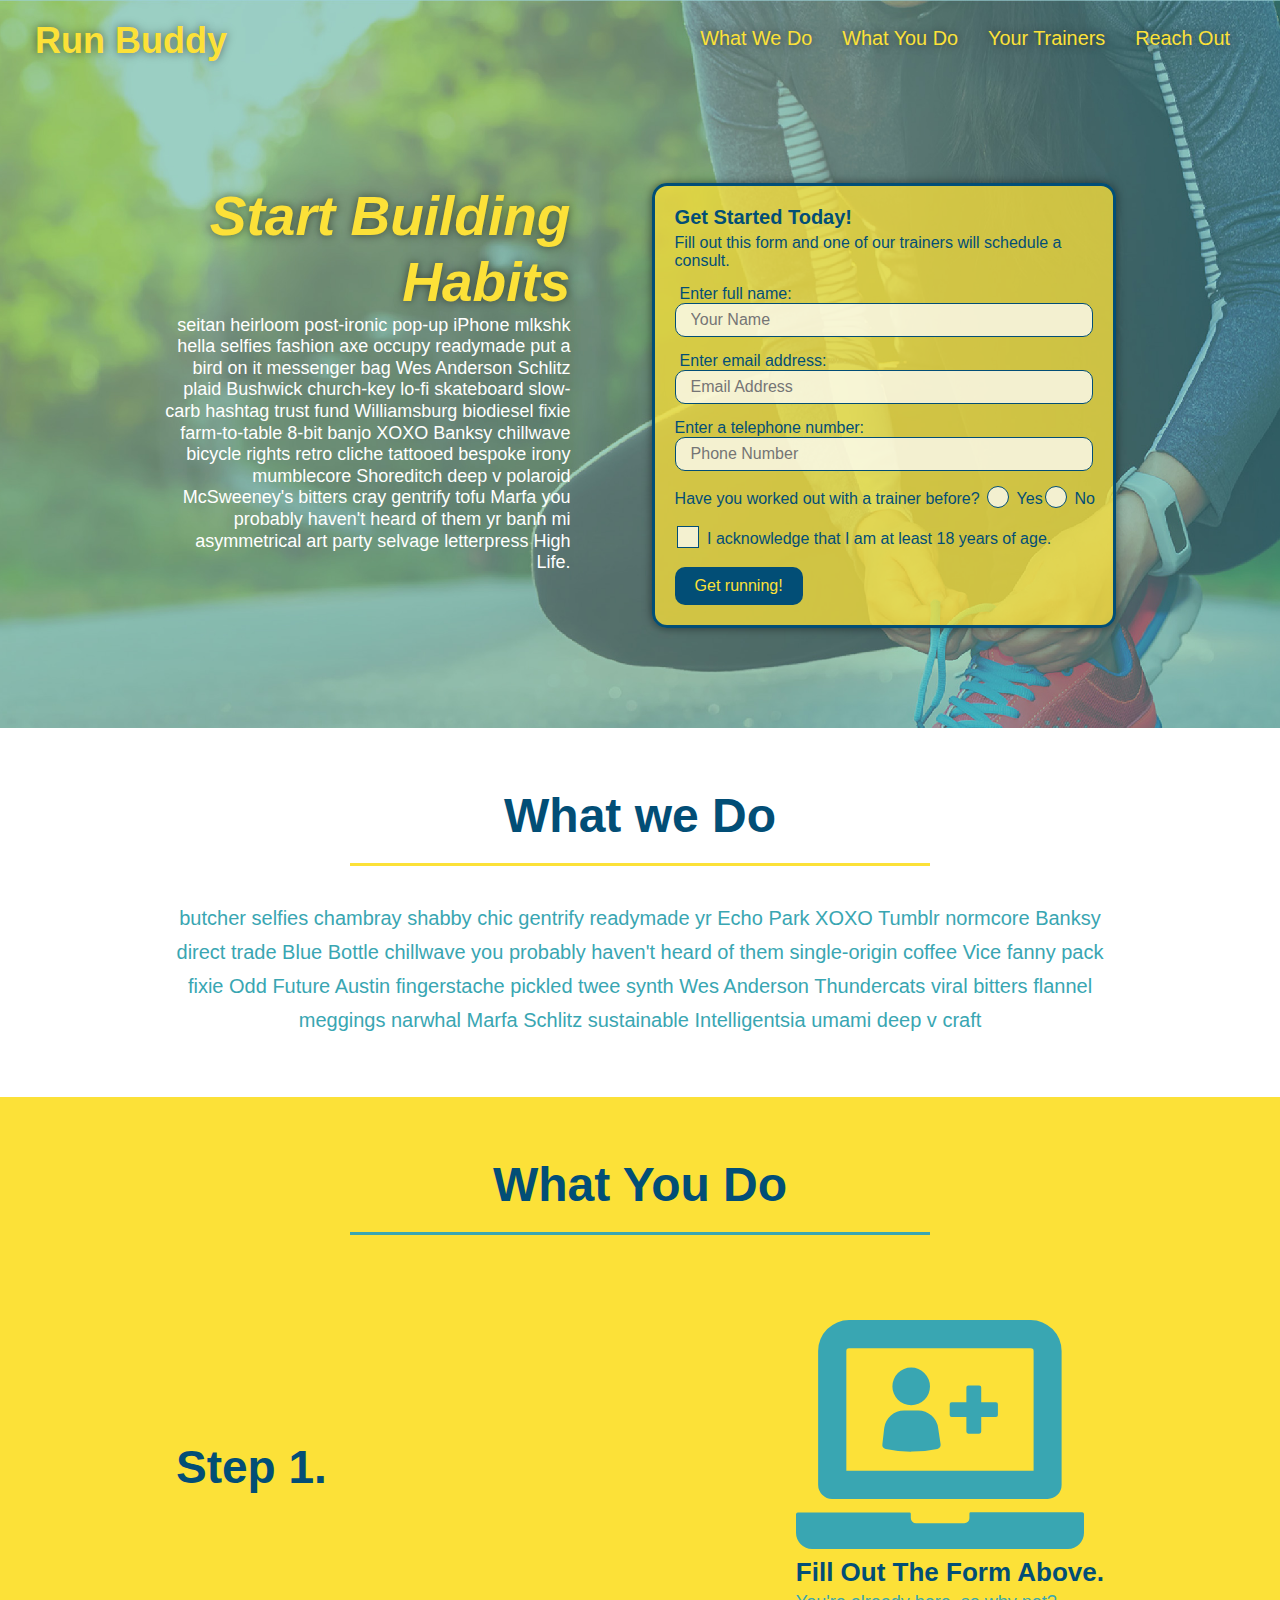
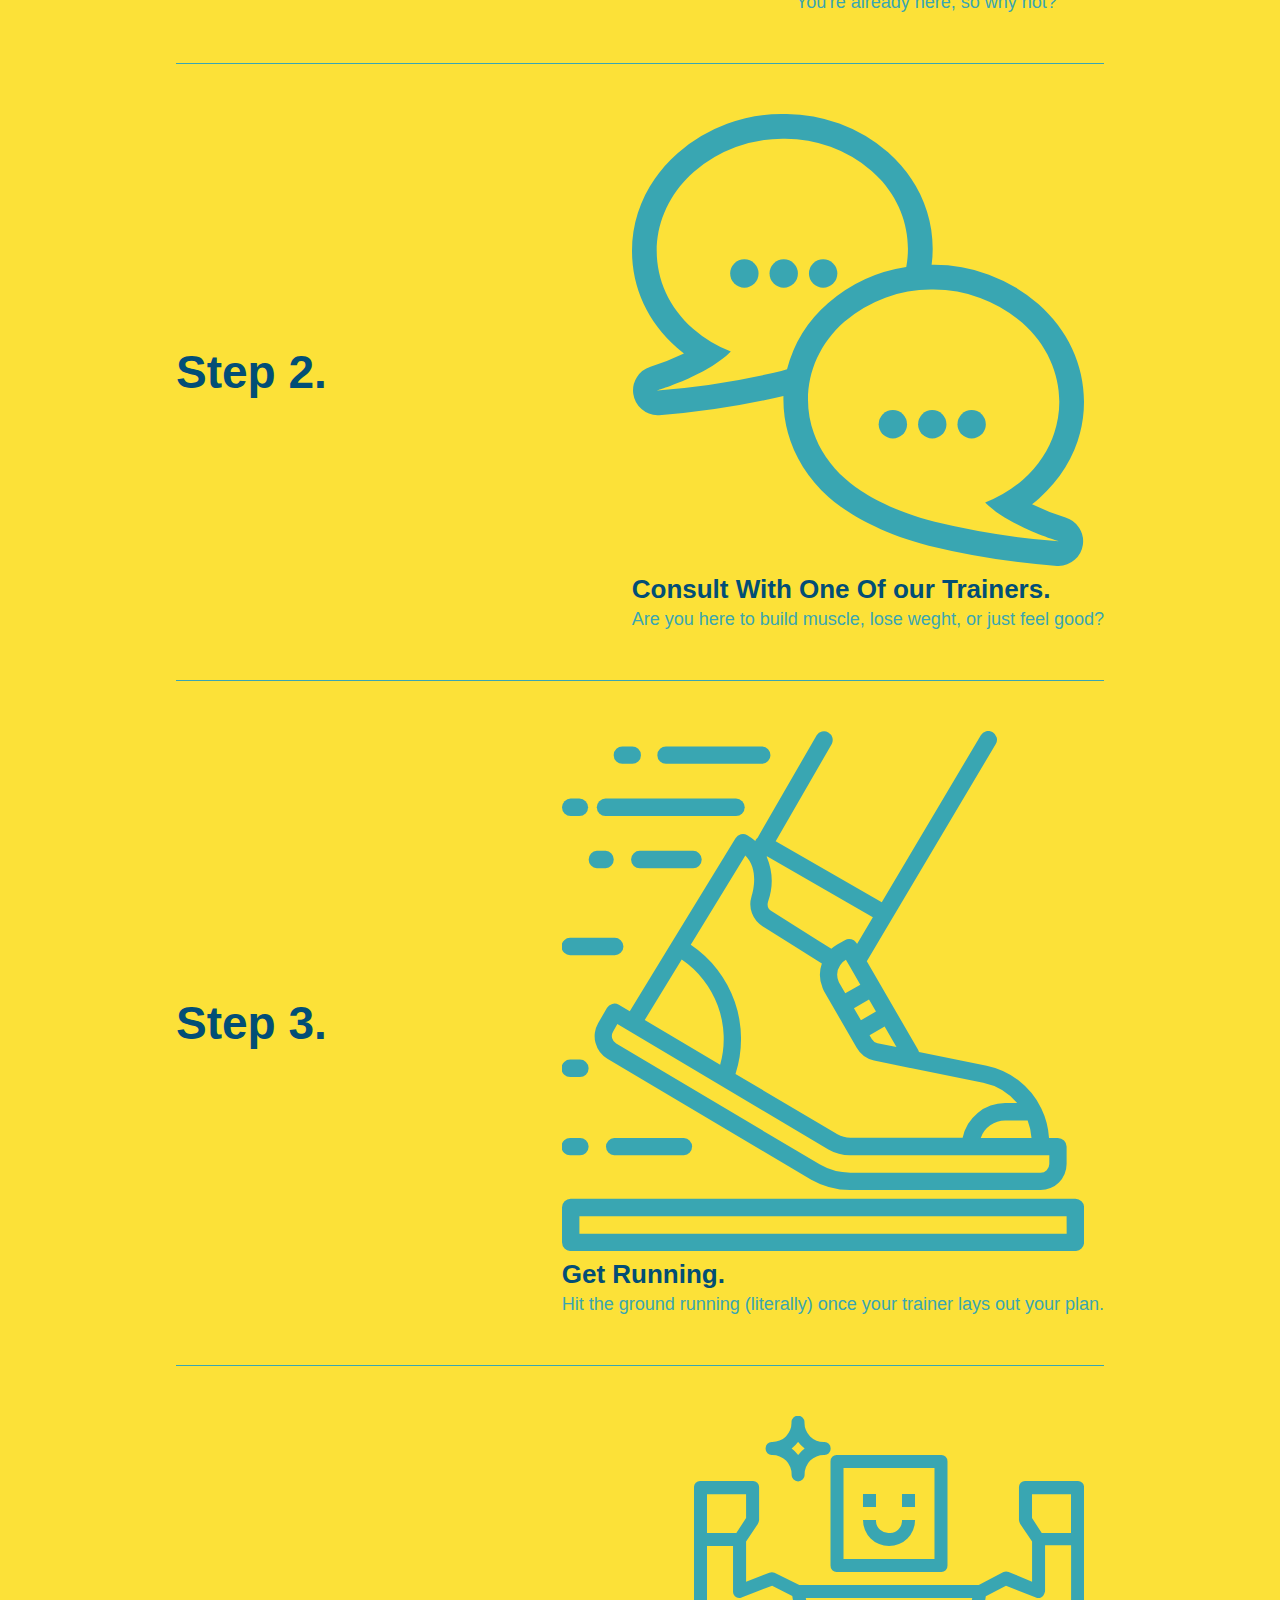
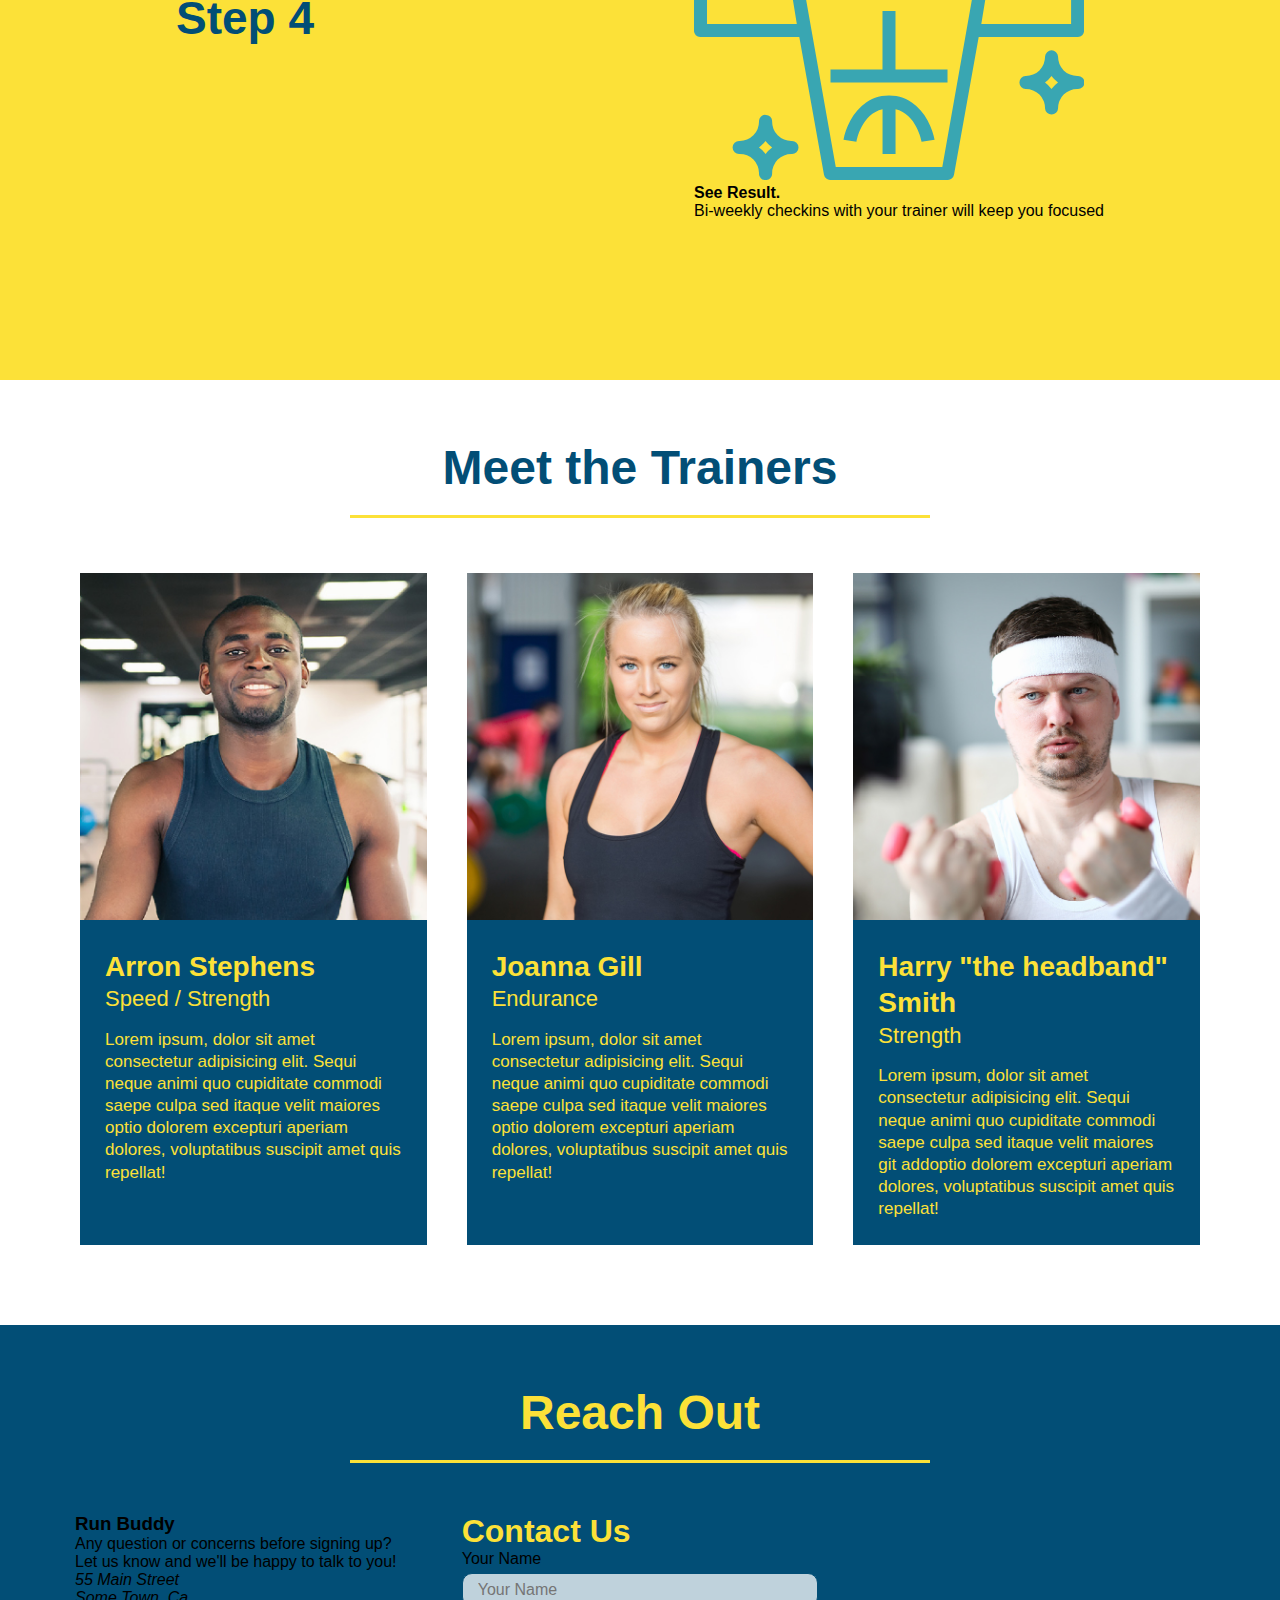
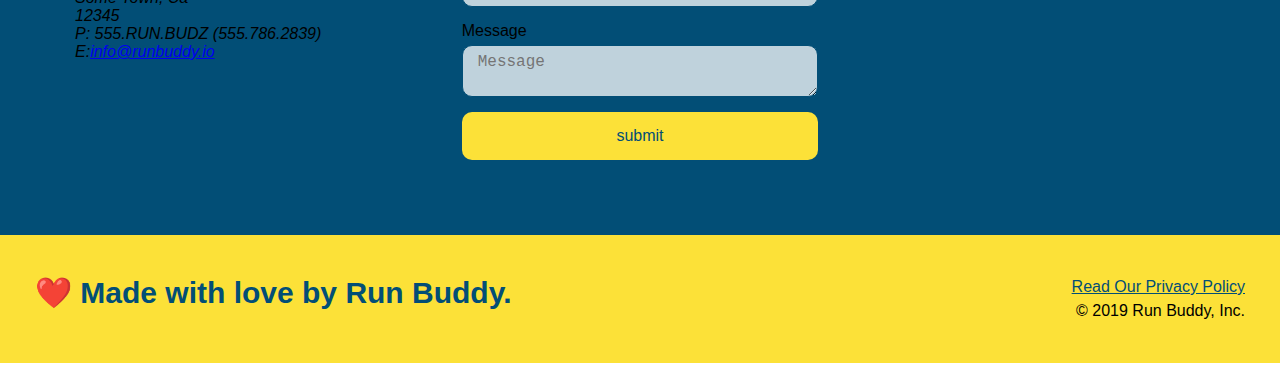
<file: index.html>
<!DOCTYPE HTML>
<html lang="en">
    <head>
        <meta charset="utf-8" />
        <link rel="stylesheet" href="./assets/css/style.css" />
        <meta name="viewport" content="width=device-width, initial-scale-1.0"/>
        <title>Run Buddy</title>
    </head>
<body>
  <!-- navigation-->
  <header>
 <h1>
<a herf='/'>Run Buddy</a>
 </h1>
<nav>
    <!--Unordered List Element-->
    <ul>
        <!-- List Item Element-->
        <li>
            <!--Anchor Element-->
            <a href="#what-we-do">What We Do</a>
        </li>
        <li>
            <a href="#what-you-do">What You Do</a>
        </li>
        <li>
            <a href="#your-trainer">Your Trainers</a>
        </li>
        <li>
            <a href="#reach-out">Reach Out</a>
        </li>
    </ul>
</nav>
</header>
<!--hero section-->
<section class="hero">
    <div class="hero-cta">
    <h2> Start Building Habits</h2>
    <p>
        seitan heirloom post-ironic pop-up iPhone mlkshk hella selfies fashion axe occupy readymade put a bird on it messenger bag Wes Anderson Schlitz plaid Bushwick church-key lo-fi skateboard slow-carb hashtag trust fund Williamsburg biodiesel fixie farm-to-table 8-bit banjo XOXO Banksy chillwave bicycle rights retro cliche tattooed bespoke irony mumblecore Shoreditch deep v polaroid McSweeney's bitters cray gentrify tofu Marfa you probably haven't heard of them yr banh mi asymmetrical art party selvage letterpress High Life.
    </p>
    </div>

    <div class="hero-form">
        <h3>Get Started Today!</h3>
        <p>Fill out this form and one of our trainers will schedule a consult.</p>
        <!--Add form element-->
        <form>
            <!--Add name fields-->
            <label for="name">Enter full name:</label>
            <input type="text" placeholder="Your Name" name="name" id="name" class="form-input"/>
            <!--Add email fields-->
            <label for="email">Enter email address:</label>
            <input type="email" placeholder="Email Address" name="email" id="email" class="form-input"/>
            <!--Add phone Fields-->
            <lable for="phone">Enter a telephone number:</lable>
            <input type="tel" placeholder= "Phone Number" name="phone" id="phone" class="form-input"/>
            <!--Radio button section-->
            <p>
                Have you worked out with a trainer before?
                <span class="radio-wrapper">
                   <input type="radio" name="trainer-confirm" id="trainer-yes" />
                   <label for="trainer-yes">Yes</label>
                </span>
                <span class="radio-wrapper">
                   <input type="radio" name="trainer-confirm" id="trainer-no"/>
                   <label for="trainer-no">No</label> 
                </span>
            </p>
            <!--acknowledge form-->
            <p>
                <span class="checkbox-wrapper">
                  <input type="checkbox" name="age-confirm" id="checkbox">
                  <label for="checkbox"> I acknowledge that I am at least 18 years of age.</label>
                </span>
            </p>
            <!--submit button-->
            <button type="submit">
                Get running!
            </button>
        </form>
    </div>
</section>

<!--"What We Do" section-->
<section id="what-we-do"Class="intro">
    <div class="flex-row">
 <h2 class="section-title primary-border">
     What we Do
    </h2>
    </div>
    <div class="flex-row">
 <p>
    butcher selfies chambray shabby chic gentrify readymade yr Echo Park XOXO Tumblr normcore Banksy direct trade Blue Bottle chillwave you probably haven't heard of them single-origin coffee Vice fanny pack fixie Odd Future Austin fingerstache pickled twee synth Wes Anderson Thundercats viral bitters flannel meggings narwhal Marfa Schlitz sustainable Intelligentsia umami deep v craft
 </p>
 </div>
 </section>

  <!--"What You Do" section-->
  <section id="what-you-do" class="steps">  
    <div class="flex-row">
   <h2 class="section-title secondary-border">
       What You Do
   </h2>
   </div>
    <!--insert this img element-->
    <div class="step">
 <h3>Step 1.</h3>
 <div class="step-info">
     <div class="step-img">
        <img src="./assets/images/step-1.svg" alt=""/>
        </div>
        <div class="step-text">
      <h4>Fill Out The Form Above.</h4>
       <p>You're already here, so why not?</p>
         </div>
       </div>
     </div> 
     <div class="step">
      <h3>Step 2.</h3>
      <div class="step-info">
          <div class="step-img">
            <img src="./assets/images/step-2.svg" alt=""/>
            </div>
            <div class="step-text">
      <h4>Consult With One Of our Trainers.</h4>
      <p>Are you here to build muscle, lose weght, or just feel good?</p>
    </div>
</div>
</div>
<div class="step">
<h3>Step 3.</h3>
<div class="step-info">
    <div class="step-img">
        <img src="./assets/images/step-3.svg" alt=""/>
        </div>
        <div class="step-text">
 <h4>Get Running.</h4>
<p>Hit the ground running (literally) once your trainer lays out your plan.</p>
</div>
</div>
</div>
<div class="step">
<h3>Step 4</h3>
<div class="step-info">
    <div class="step-img">
        <img src="./assets/images/step-4.svg" alt=""/>
        </div>
 <h4>See Result.</h4>
<p>Bi-weekly checkins with your trainer will keep you focused</p>
</div>
</div>
</div>
</section>
<!--"Your Trainers" section-->
<section id="your-trainer" >
    <div class="flex-row">
<h2 class="section-title primary-border">
    Meet the Trainers
</h2>
</div>
<!--Arron Stephens-->
<div class="trainers">
<article class="trainer">
    <img src="./assets/images/trainer-1.jpg" alt="Arron Stephens in this workout clothes, ready to pump iron"/>
    <div class="trainer-bio">
        <h3 class="trainer-name">Arron Stephens</h3>
        <h4 class="trainer-role">Speed / Strength</h4>
        <p>
            Lorem ipsum, dolor sit amet consectetur adipisicing elit. Sequi neque animi quo cupiditate commodi saepe culpa sed
      itaque velit maiores optio dolorem excepturi aperiam dolores, voluptatibus suscipit amet quis repellat!
    </p>
    </div>
</article>
  <!--Joanna Gill-->
<article class="trainer">
<img src="assets/images/trainer-2.jpg" alt="Joanna Gill cooling off after a workout">
 <div class="trainer-bio">
<h3 class="trainer-name">Joanna Gill</h3>
<h4 class="trainer-role">Endurance</h4>
<p>Lorem ipsum, dolor sit amet consectetur adipisicing elit. Sequi neque animi quo cupiditate commodi saepe culpa sed
    itaque velit maiores optio dolorem excepturi aperiam dolores, voluptatibus suscipit amet quis repellat!
</p>
</div>
</article>
<!--Harry Smith-->
<article class="trainer">
    <img src="assets/images/trainer-3.jpg" alt="Harry Smith wearing a headband and lifting comically small pink weights">
    <div class="trainer-bio">
        <h3 class="traniner-name"> Harry "the headband" Smith</h3>
        <h4 class="triner-role">Strength</h4>
        <p>
            Lorem ipsum, dolor sit amet consectetur adipisicing elit. Sequi neque animi quo cupiditate commodi saepe culpa sed
            itaque velit maiores git addoptio dolorem excepturi aperiam dolores, voluptatibus suscipit amet quis repellat!
        </p>
    </div>
</artical>
</div>
</section>
<!--"Reach out"section-->
<section id="reach-out" class="contact" >
    <div class="flex-row">
<h2 class="section-title2 primary-border">
    Reach Out
</h2>
</div>
    <div class="info">
        <div>
    <h3>Run Buddy</h3>
    <p>
        Any question or concerns before signing up?
        <br/>
        Let us know and we'll be happy to talk to you!
    </p>

    <address>
        55 Main Street <br/>
        Some Town, Ca <br/>
        12345<br/>
        P: 555.RUN.BUDZ (555.786.2839)<br/>
        E:<a href="mailto:info@runbuddy.IO">info@runbuddy.io</a>
    </address>

</div>

    <div class="contact-info">
    <h3>Contact Us</h3>
        <from>
            <lable for="contact-name">Your Name</lable>
            <input type="text" id="contact-name" placeholder="Your Name"/>

            <lable for="contact-maessage">Message</lable>
            <textarea id="contact-message" placeholder="Message"></textarea>

            <button type="submit">submit</button>
        </from>
</div>
<iframe src="https://www.google.com/maps/embed?pb=!1m18!1m12!1m3!1d3457.8823919311667!2d-95.68116328458946!3d29.925287831146175!2m3!1f0!2f0!3f0!3m2!1i1024!2i768!4f13.1!3m3!1m2!1s0x8640d68dbc08d6bb%3A0x7c020efbec78dbb2!2s17307%20Stone%20Peaks%20Dr%2C%20Houston%2C%20TX%2077095!5e0!3m2!1sen!2sus!4v1635936358292!5m2!1sen!2sus"
 style="border:0;" allowfullscreen="" loading="lazy">
</iframe>
</div>
</section>
<!--footer-->
<footer>
    <h2>❤️ Made with love by Run Buddy.</h2>
    <div>
        <a href="./privacy-policy.html">Read Our Privacy Policy</a><br />
        &copy; 2019 Run Buddy, Inc.
    </div>
</footer> 
</body>
</html>
</file>
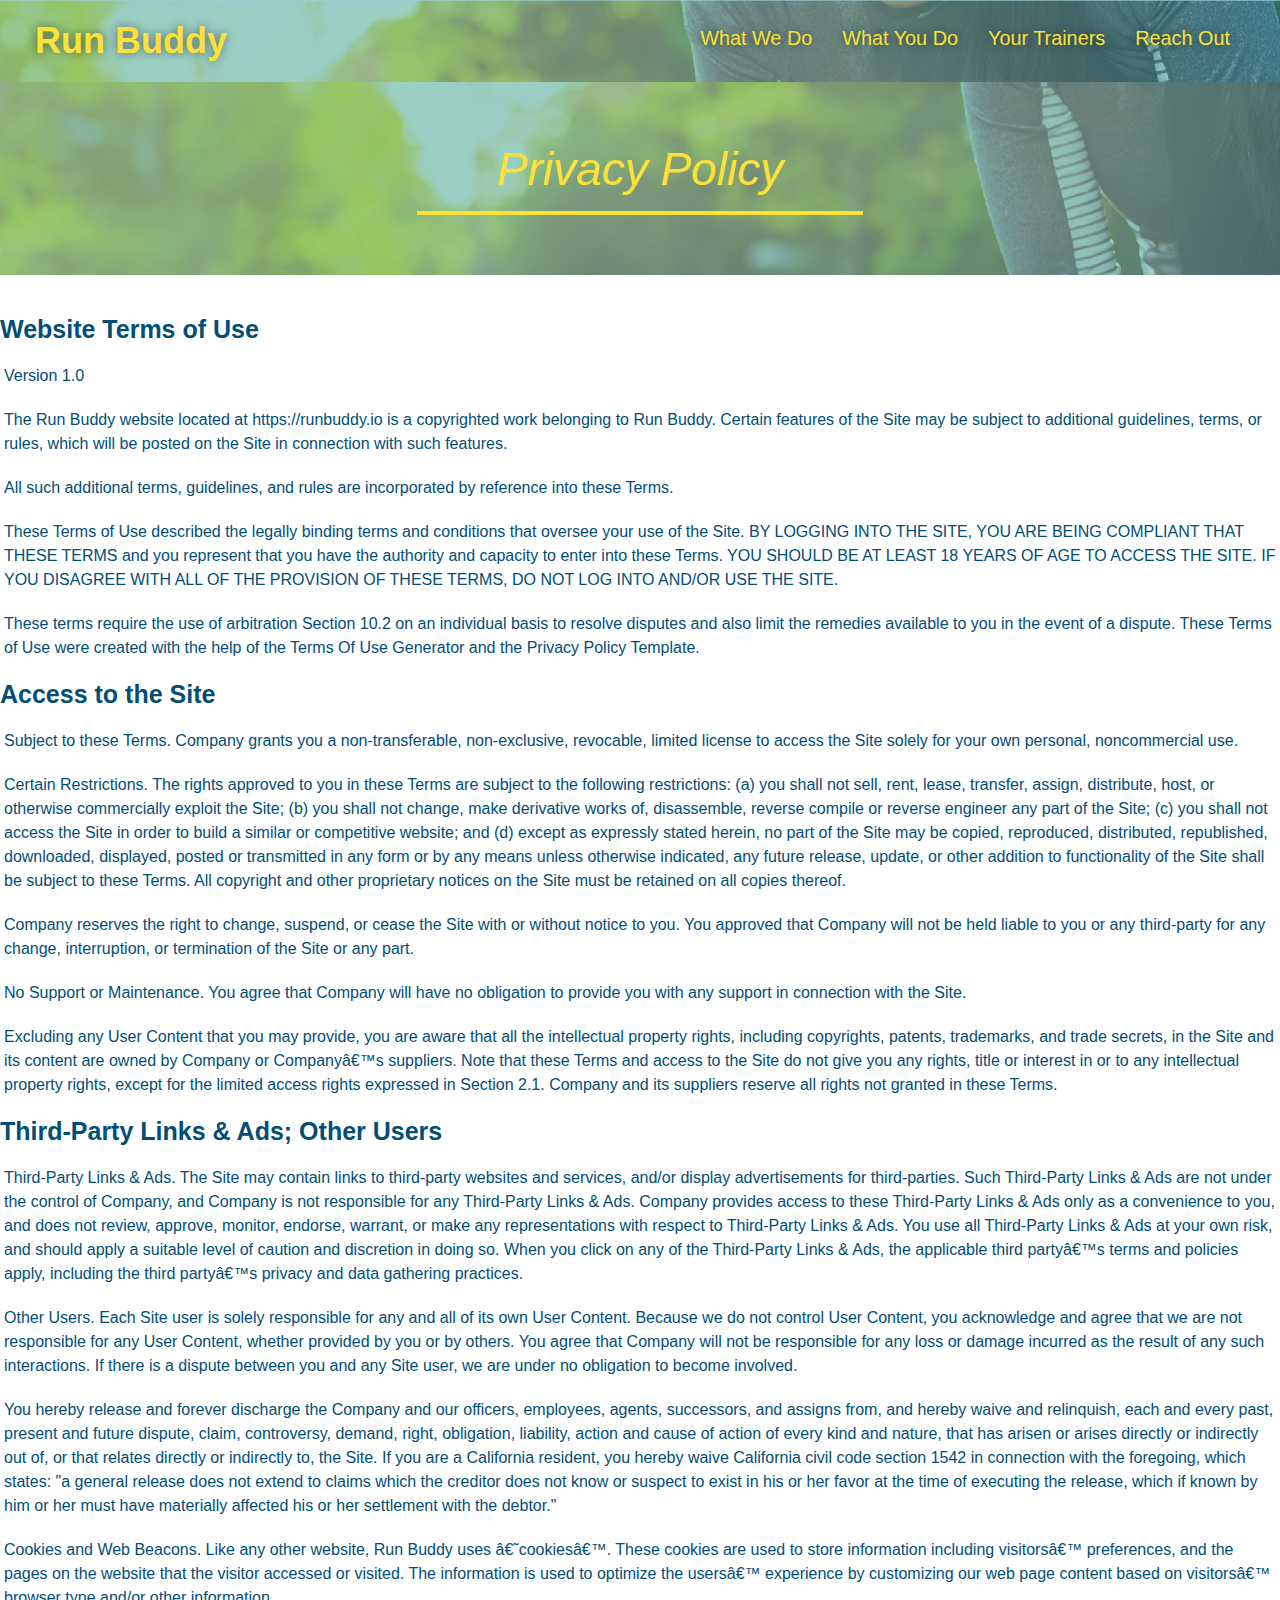
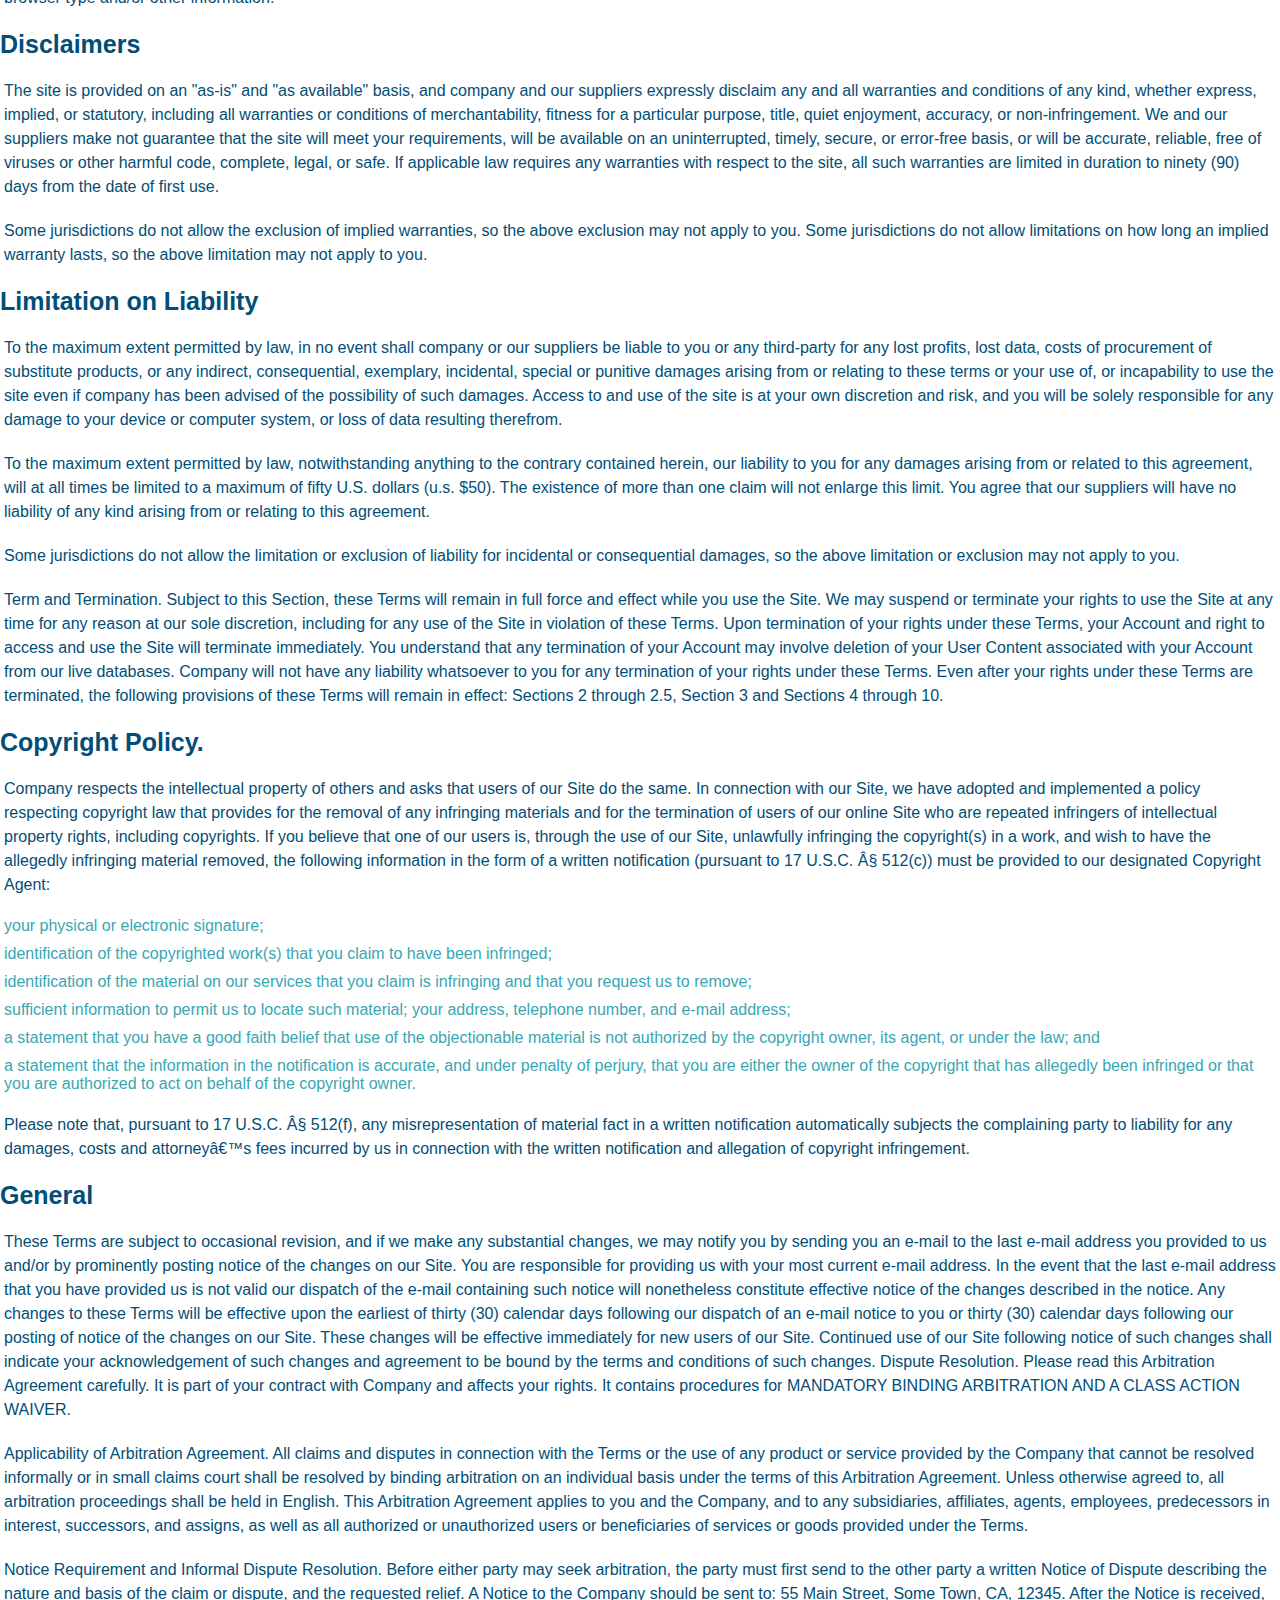
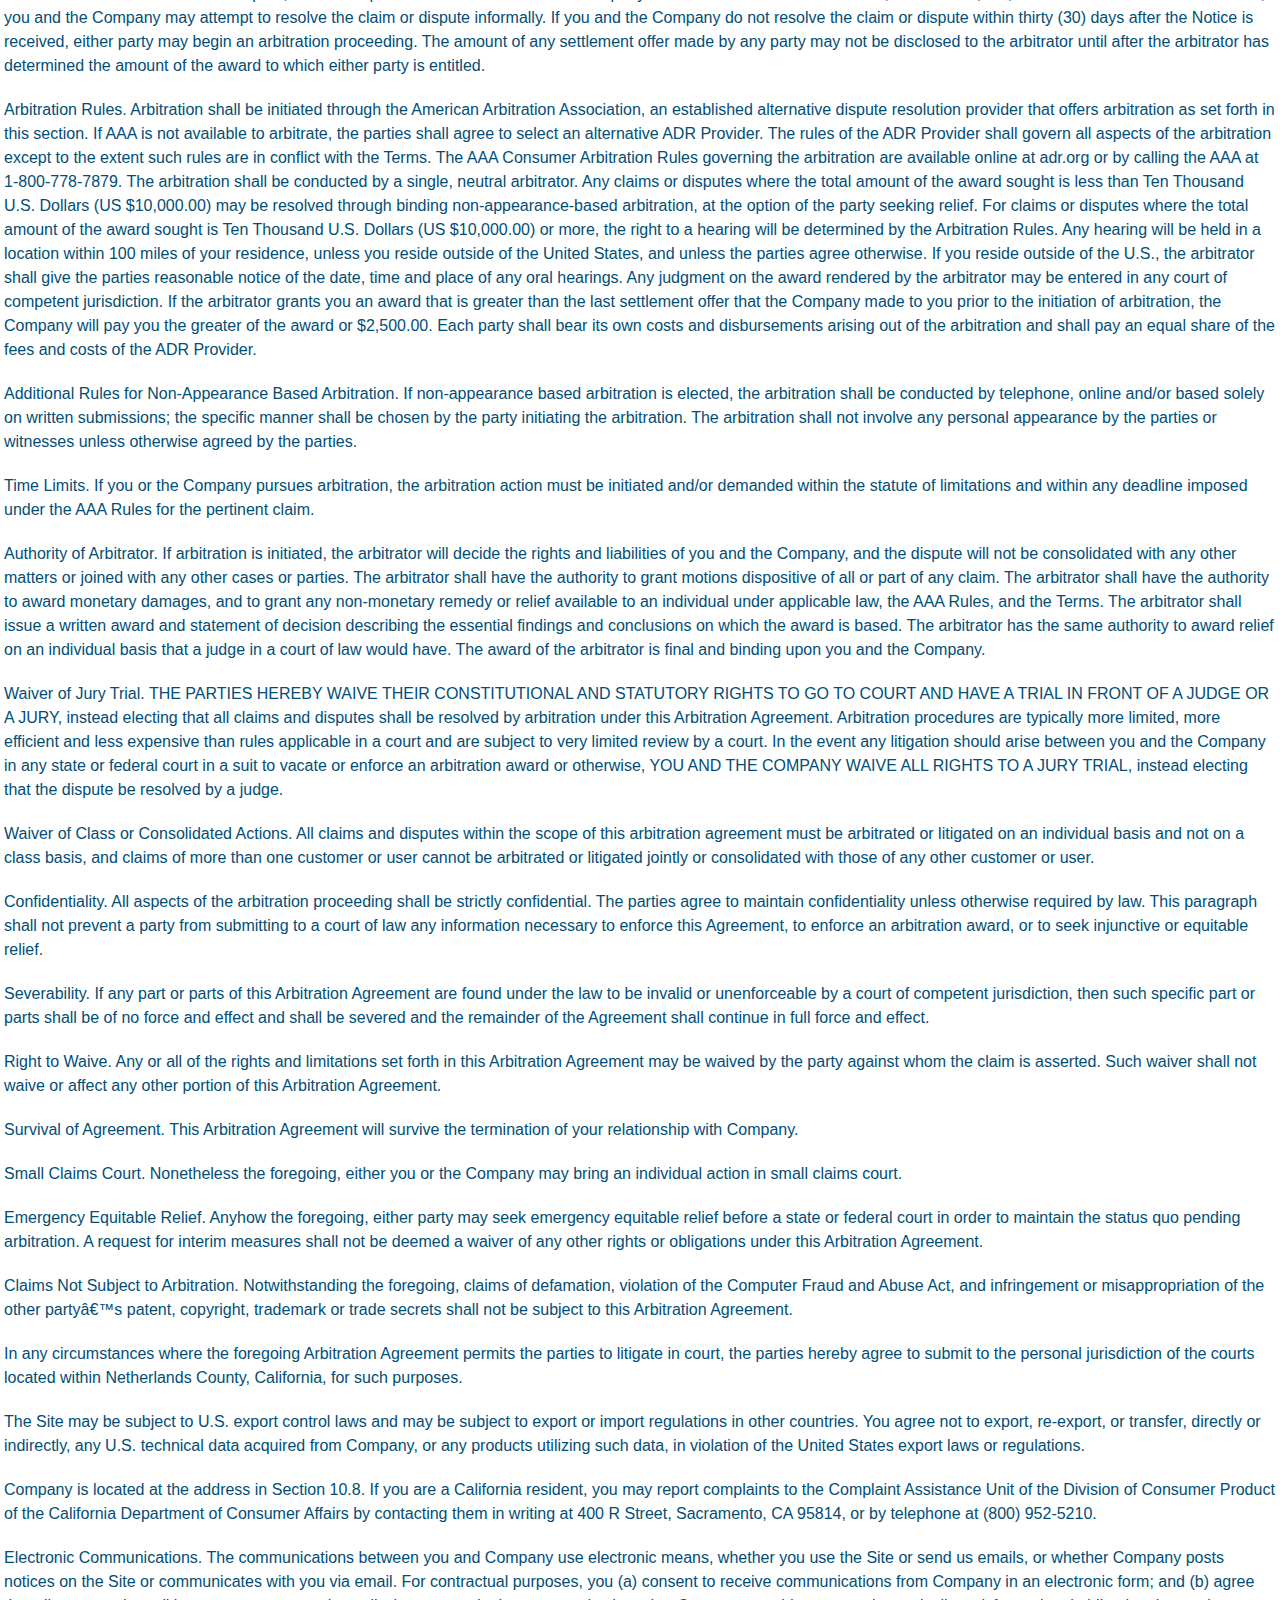
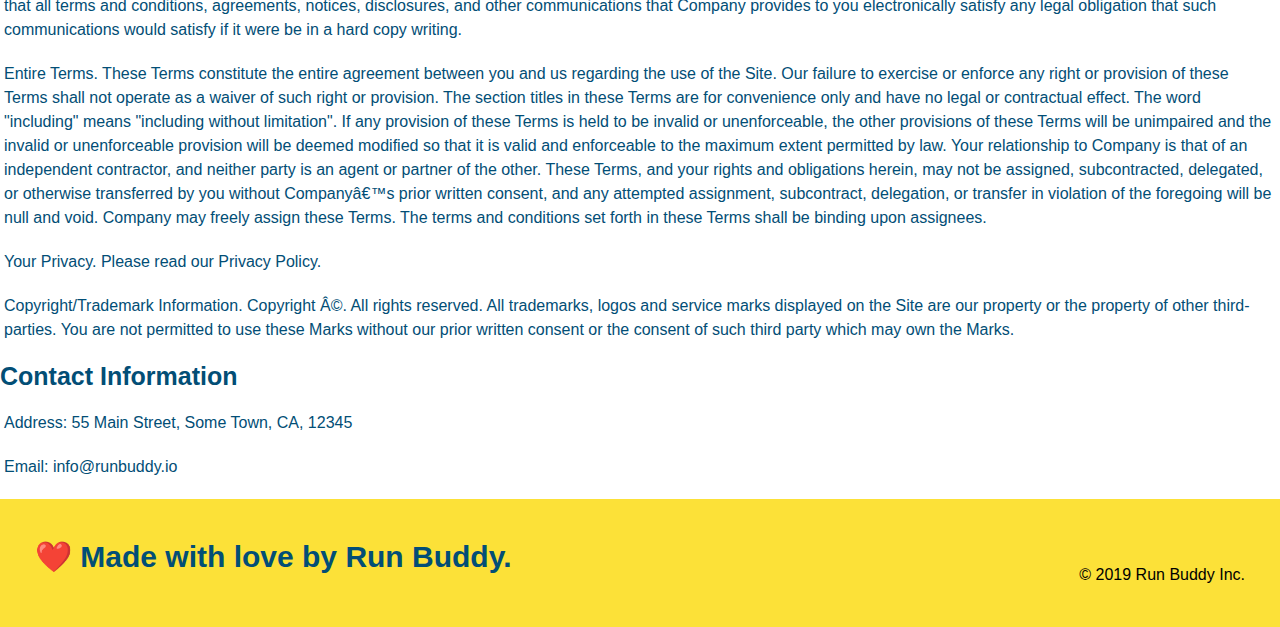
<file: privacy-policy.html>
<!DOCTYPE html>
<html lang="en">
<head>
    <meta charset="UTF-8">
    <meta http-equiv="X-UA-Compatible" content="IE=edge">
    <meta name="viewport" content="width=device-width, initial-scale=1.0">
    <link rel="stylesheet" href="./assets/css/style.css"/>
    <link rel="stylesheet" href="./assets/css/secondary-style.css"/>
    <title>Privacy Policy - Run Buddy</title>
</head>
<body>
    <header>
        <h1>
        <a href="./index.html">Run Buddy</a>
        </h1>
        <nav>
            <ul>
                <li>
                    <a href="./index.html#waht-we-do">What We Do</a>
                </li>
                <li>
                    <a href="./index.html#what-you-do">What You Do</a>
                </li>
                <li>
                    <a href="./index.html#your-trainers">Your Trainers</a>
                </li>
                <li>
                    <a href="./index.html#rSeach-out">Reach Out</a>
                </li>
            </ul>
        </nav>
    </header>
    <section class="hero">
        <h2 class="page-title">
            Privacy Policy
        </h2>
    </section>
    <articale class="secondary-content">
        <h3>
            Website Terms of Use
        </h3>
    
          <p>
            Version 1.0
          </p>
    
          <p>
            The Run Buddy website located at https://runbuddy.io is a copyrighted work belonging to Run Buddy. Certain
            features of the Site may be subject to additional guidelines, terms, or rules, which will be posted on the Site
            in connection with such features.
          </p>
    
          <p>
            All such additional terms, guidelines, and rules are incorporated by reference into these Terms.
          </p>
    
          <p>
            These Terms of Use described the legally binding terms and conditions that oversee your use of the Site. BY
            LOGGING INTO THE SITE, YOU ARE BEING COMPLIANT THAT THESE TERMS and you represent that you have the authority
            and capacity to enter into these Terms. YOU SHOULD BE AT LEAST 18 YEARS OF AGE TO ACCESS THE SITE. IF YOU
            DISAGREE WITH ALL OF THE PROVISION OF THESE TERMS, DO NOT LOG INTO AND/OR USE THE SITE.
          </p>
    
          <p>
            These terms require the use of arbitration Section 10.2 on an individual basis to resolve disputes and also
            limit the remedies available to you in the event of a dispute. These Terms of Use were created with the help of
            the Terms Of Use Generator and the Privacy Policy Template.
          </p>
    
          <h3>
            Access to the Site
          </h3>
    
          <p>
            Subject to these Terms. Company grants you a non-transferable, non-exclusive, revocable, limited license to
            access the Site solely for your own personal, noncommercial use.
          </p>
    
          <p>
            Certain Restrictions. The rights approved to you in these Terms are subject to the following restrictions: (a)
            you shall not sell, rent, lease, transfer, assign, distribute, host, or otherwise commercially exploit the Site;
            (b) you shall not change, make derivative works of, disassemble, reverse compile or reverse engineer any part of
            the Site; (c) you shall not access the Site in order to build a similar or competitive website; and (d) except
            as expressly stated herein, no part of the Site may be copied, reproduced, distributed, republished, downloaded,
            displayed, posted or transmitted in any form or by any means unless otherwise indicated, any future release,
            update, or other addition to functionality of the Site shall be subject to these Terms. All copyright and other
            proprietary notices on the Site must be retained on all copies thereof.
          </p>
    
          <p>
            Company reserves the right to change, suspend, or cease the Site with or without notice to you. You approved
            that Company will not be held liable to you or any third-party for any change, interruption, or termination of
            the Site or any part.
          </p>
    
          <p>
            No Support or Maintenance. You agree that Company will have no obligation to provide you with any support in
            connection with the Site.
          </p>
    
          <p>
            Excluding any User Content that you may provide, you are aware that all the intellectual property rights,
            including copyrights, patents, trademarks, and trade secrets, in the Site and its content are owned by Company
            or Companyâ€™s suppliers. Note that these Terms and access to the Site do not give you any rights, title or
            interest in or to any intellectual property rights, except for the limited access rights expressed in Section
            2.1. Company and its suppliers reserve all rights not granted in these Terms.
          </p>
    
          <h3>
            Third-Party Links & Ads; Other Users
          </h3>
    
          <p>
            Third-Party Links & Ads. The Site may contain links to third-party websites and services, and/or display
            advertisements for third-parties. Such Third-Party Links & Ads are not under the control of Company, and Company
            is not responsible for any Third-Party Links & Ads. Company provides access to these Third-Party Links & Ads
            only as a convenience to you, and does not review, approve, monitor, endorse, warrant, or make any
            representations with respect to Third-Party Links & Ads. You use all Third-Party Links & Ads at your own risk,
            and should apply a suitable level of caution and discretion in doing so. When you click on any of the
            Third-Party Links & Ads, the applicable third partyâ€™s terms and policies apply, including the third partyâ€™s
            privacy and data gathering practices.
          </p>
    
          <p>
            Other Users. Each Site user is solely responsible for any and all of its own User Content. Because we do not
            control User Content, you acknowledge and agree that we are not responsible for any User Content, whether
            provided by you or by others. You agree that Company will not be responsible for any loss or damage incurred as
            the result of any such interactions. If there is a dispute between you and any Site user, we are under no
            obligation to become involved.
          </p>
    
          <p>
            You hereby release and forever discharge the Company and our officers, employees, agents, successors, and
            assigns from, and hereby waive and relinquish, each and every past, present and future dispute, claim,
            controversy, demand, right, obligation, liability, action and cause of action of every kind and nature, that has
            arisen or arises directly or indirectly out of, or that relates directly or indirectly to, the Site. If you are
            a California resident, you hereby waive California civil code section 1542 in connection with the foregoing,
            which states: "a general release does not extend to claims which the creditor does not know or suspect to exist
            in his or her favor at the time of executing the release, which if known by him or her must have materially
            affected his or her settlement with the debtor."
          </p>
    
          <p>
            Cookies and Web Beacons. Like any other website, Run Buddy uses â€˜cookiesâ€™. These cookies are used to store
            information including visitorsâ€™ preferences, and the pages on the website that the visitor accessed or visited.
            The information is used to optimize the usersâ€™ experience by customizing our web page content based on visitorsâ€™
            browser type and/or other information.
          </p>
    
          <h3>
            Disclaimers
          </h3>
    
          <p>
            The site is provided on an "as-is" and "as available" basis, and company and our suppliers expressly disclaim
            any and all warranties and conditions of any kind, whether express, implied, or statutory, including all
            warranties or conditions of merchantability, fitness for a particular purpose, title, quiet enjoyment, accuracy,
            or non-infringement. We and our suppliers make not guarantee that the site will meet your requirements, will be
            available on an uninterrupted, timely, secure, or error-free basis, or will be accurate, reliable, free of
            viruses or other harmful code, complete, legal, or safe. If applicable law requires any warranties with respect
            to the site, all such warranties are limited in duration to ninety (90) days from the date of first use.
          </p>
    
          <p>
            Some jurisdictions do not allow the exclusion of implied warranties, so the above exclusion may not apply to
            you. Some jurisdictions do not allow limitations on how long an implied warranty lasts, so the above limitation
            may not apply to you.
          </p>
    
          <h3>
            Limitation on Liability
          </h3>
    
          <p>
            To the maximum extent permitted by law, in no event shall company or our suppliers be liable to you or any
            third-party for any lost profits, lost data, costs of procurement of substitute products, or any indirect,
            consequential, exemplary, incidental, special or punitive damages arising from or relating to these terms or
            your use of, or incapability to use the site even if company has been advised of the possibility of such
            damages. Access to and use of the site is at your own discretion and risk, and you will be solely responsible
            for any damage to your device or computer system, or loss of data resulting therefrom.
          </p>
    
          <p>
            To the maximum extent permitted by law, notwithstanding anything to the contrary contained herein, our liability
            to you for any damages arising from or related to this agreement, will at all times be limited to a maximum of
            fifty U.S. dollars (u.s. $50). The existence of more than one claim will not enlarge this limit. You agree that
            our suppliers will have no liability of any kind arising from or relating to this agreement.
          </p>
    
          <p>
            Some jurisdictions do not allow the limitation or exclusion of liability for incidental or consequential
            damages, so the above limitation or exclusion may not apply to you.
          </p>
    
          <p>
            Term and Termination. Subject to this Section, these Terms will remain in full force and effect while you use
            the Site. We may suspend or terminate your rights to use the Site at any time for any reason at our sole
            discretion, including for any use of the Site in violation of these Terms. Upon termination of your rights under
            these Terms, your Account and right to access and use the Site will terminate immediately. You understand that
            any termination of your Account may involve deletion of your User Content associated with your Account from our
            live databases. Company will not have any liability whatsoever to you for any termination of your rights under
            these Terms. Even after your rights under these Terms are terminated, the following provisions of these Terms
            will remain in effect: Sections 2 through 2.5, Section 3 and Sections 4 through 10.
          </p>
    
          <h3>
            Copyright Policy.
          </h3>
    
          <p>
            Company respects the intellectual property of others and asks that users of our Site do the same. In connection
            with our Site, we have adopted and implemented a policy respecting copyright law that provides for the removal
            of any infringing materials and for the termination of users of our online Site who are repeated infringers of
            intellectual property rights, including copyrights. If you believe that one of our users is, through the use of
            our Site, unlawfully infringing the copyright(s) in a work, and wish to have the allegedly infringing material
            removed, the following information in the form of a written notification (pursuant to 17 U.S.C. Â§ 512(c)) must
            be provided to our designated Copyright Agent:
          </p>
    
          <ul>
            <li>
              your physical or electronic signature;
            </li>
            <li>
              identification of the copyrighted work(s) that you claim to have been infringed;
            </li>
            <li>
              identification of the material on our services that you claim is infringing and that you request us to remove;
            </li>
            <li>
              sufficient information to permit us to locate such material; your address, telephone number, and e-mail
              address;
            </li>
            <li>
              a statement that you have a good faith belief that use of the objectionable material is not authorized by the
              copyright owner, its agent, or under the law; and
            </li>
            <li>
              a statement that the information in the notification is accurate, and under penalty of perjury, that you are
              either the owner of the copyright that has allegedly been infringed or that you are authorized to act on
              behalf of the copyright owner.
            </li>
          </ul>
    
          <p>
            Please note that, pursuant to 17 U.S.C. Â§ 512(f), any misrepresentation of material fact in a written
            notification automatically subjects the complaining party to liability for any damages, costs and attorneyâ€™s
            fees incurred by us in connection with the written notification and allegation of copyright infringement.
          </p>
    
          <h3>
            General
          </h3>
    
          <p>
            These Terms are subject to occasional revision, and if we make any substantial changes, we may notify you by
            sending you an e-mail to the last e-mail address you provided to us and/or by prominently posting notice of the
            changes on our Site. You are responsible for providing us with your most current e-mail address. In the event
            that the last e-mail address that you have provided us is not valid our dispatch of the e-mail containing such
            notice will nonetheless constitute effective notice of the changes described in the notice. Any changes to these
            Terms will be effective upon the earliest of thirty (30) calendar days following our dispatch of an e-mail
            notice to you or thirty (30) calendar days following our posting of notice of the changes on our Site. These
            changes will be effective immediately for new users of our Site. Continued use of our Site following notice of
            such changes shall indicate your acknowledgement of such changes and agreement to be bound by the terms and
            conditions of such changes. Dispute Resolution. Please read this Arbitration Agreement carefully. It is part of
            your contract with Company and affects your rights. It contains procedures for MANDATORY BINDING ARBITRATION AND
            A CLASS ACTION WAIVER.
          </p>
    
          <p>
            Applicability of Arbitration Agreement. All claims and disputes in connection with the Terms or the use of any
            product or service provided by the Company that cannot be resolved informally or in small claims court shall be
            resolved by binding arbitration on an individual basis under the terms of this Arbitration Agreement. Unless
            otherwise agreed to, all arbitration proceedings shall be held in English. This Arbitration Agreement applies to
            you and the Company, and to any subsidiaries, affiliates, agents, employees, predecessors in interest,
            successors, and assigns, as well as all authorized or unauthorized users or beneficiaries of services or goods
            provided under the Terms.
          </p>
    
          <p>
            Notice Requirement and Informal Dispute Resolution. Before either party may seek arbitration, the party must
            first send to the other party a written Notice of Dispute describing the nature and basis of the claim or
            dispute, and the requested relief. A Notice to the Company should be sent to: 55 Main Street, Some Town, CA,
            12345. After the Notice is received, you and the Company may attempt to resolve the claim or dispute informally.
            If you and the Company do not resolve the claim or dispute within thirty (30) days after the Notice is received,
            either party may begin an arbitration proceeding. The amount of any settlement offer made by any party may not
            be disclosed to the arbitrator until after the arbitrator has determined the amount of the award to which either
            party is entitled.
          </p>
    
          <p>
            Arbitration Rules. Arbitration shall be initiated through the American Arbitration Association, an established
            alternative dispute resolution provider that offers arbitration as set forth in this section. If AAA is not
            available to arbitrate, the parties shall agree to select an alternative ADR Provider. The rules of the ADR
            Provider shall govern all aspects of the arbitration except to the extent such rules are in conflict with the
            Terms. The AAA Consumer Arbitration Rules governing the arbitration are available online at adr.org or by
            calling the AAA at 1-800-778-7879. The arbitration shall be conducted by a single, neutral arbitrator. Any
            claims or disputes where the total amount of the award sought is less than Ten Thousand U.S. Dollars (US
            $10,000.00) may be resolved through binding non-appearance-based arbitration, at the option of the party seeking
            relief. For claims or disputes where the total amount of the award sought is Ten Thousand U.S. Dollars (US
            $10,000.00) or more, the right to a hearing will be determined by the Arbitration Rules. Any hearing will be
            held in a location within 100 miles of your residence, unless you reside outside of the United States, and
            unless the parties agree otherwise. If you reside outside of the U.S., the arbitrator shall give the parties
            reasonable notice of the date, time and place of any oral hearings. Any judgment on the award rendered by the
            arbitrator may be entered in any court of competent jurisdiction. If the arbitrator grants you an award that is
            greater than the last settlement offer that the Company made to you prior to the initiation of arbitration, the
            Company will pay you the greater of the award or $2,500.00. Each party shall bear its own costs and
            disbursements arising out of the arbitration and shall pay an equal share of the fees and costs of the ADR
            Provider.
          </p>
    
          <p>
            Additional Rules for Non-Appearance Based Arbitration. If non-appearance based arbitration is elected, the
            arbitration shall be conducted by telephone, online and/or based solely on written submissions; the specific
            manner shall be chosen by the party initiating the arbitration. The arbitration shall not involve any personal
            appearance by the parties or witnesses unless otherwise agreed by the parties.
          </p>
    
          <p>
            Time Limits. If you or the Company pursues arbitration, the arbitration action must be initiated and/or demanded
            within the statute of limitations and within any deadline imposed under the AAA Rules for the pertinent claim.
          </p>
    
          <p>
            Authority of Arbitrator. If arbitration is initiated, the arbitrator will decide the rights and liabilities of
            you and the Company, and the dispute will not be consolidated with any other matters or joined with any other
            cases or parties. The arbitrator shall have the authority to grant motions dispositive of all or part of any
            claim. The arbitrator shall have the authority to award monetary damages, and to grant any non-monetary remedy
            or relief available to an individual under applicable law, the AAA Rules, and the Terms. The arbitrator shall
            issue a written award and statement of decision describing the essential findings and conclusions on which the
            award is based. The arbitrator has the same authority to award relief on an individual basis that a judge in a
            court of law would have. The award of the arbitrator is final and binding upon you and the Company.
          </p>
    
          <p>
            Waiver of Jury Trial. THE PARTIES HEREBY WAIVE THEIR CONSTITUTIONAL AND STATUTORY RIGHTS TO GO TO COURT AND HAVE
            A TRIAL IN FRONT OF A JUDGE OR A JURY, instead electing that all claims and disputes shall be resolved by
            arbitration under this Arbitration Agreement. Arbitration procedures are typically more limited, more efficient
            and less expensive than rules applicable in a court and are subject to very limited review by a court. In the
            event any litigation should arise between you and the Company in any state or federal court in a suit to vacate
            or enforce an arbitration award or otherwise, YOU AND THE COMPANY WAIVE ALL RIGHTS TO A JURY TRIAL, instead
            electing that the dispute be resolved by a judge.
          </p>
    
          <p>
            Waiver of Class or Consolidated Actions. All claims and disputes within the scope of this arbitration agreement
            must be arbitrated or litigated on an individual basis and not on a class basis, and claims of more than one
            customer or user cannot be arbitrated or litigated jointly or consolidated with those of any other customer or
            user.
          </p>
    
          <p>
            Confidentiality. All aspects of the arbitration proceeding shall be strictly confidential. The parties agree to
            maintain confidentiality unless otherwise required by law. This paragraph shall not prevent a party from
            submitting to a court of law any information necessary to enforce this Agreement, to enforce an arbitration
            award, or to seek injunctive or equitable relief.
          </p>
    
          <p>
            Severability. If any part or parts of this Arbitration Agreement are found under the law to be invalid or
            unenforceable by a court of competent jurisdiction, then such specific part or parts shall be of no force and
            effect and shall be severed and the remainder of the Agreement shall continue in full force and effect.
          </p>
    
          <p>
            Right to Waive. Any or all of the rights and limitations set forth in this Arbitration Agreement may be waived
            by the party against whom the claim is asserted. Such waiver shall not waive or affect any other portion of this
            Arbitration Agreement.
          </p>
    
          <p>
            Survival of Agreement. This Arbitration Agreement will survive the termination of your relationship with
            Company.
          </p>
    
          <p>
            Small Claims Court. Nonetheless the foregoing, either you or the Company may bring an individual action in small
            claims court.
          </p>
    
          <p>
            Emergency Equitable Relief. Anyhow the foregoing, either party may seek emergency equitable relief before a
            state or federal court in order to maintain the status quo pending arbitration. A request for interim measures
            shall not be deemed a waiver of any other rights or obligations under this Arbitration Agreement.
          </p>
    
          <p>
            Claims Not Subject to Arbitration. Notwithstanding the foregoing, claims of defamation, violation of the
            Computer Fraud and Abuse Act, and infringement or misappropriation of the other partyâ€™s patent, copyright,
            trademark or trade secrets shall not be subject to this Arbitration Agreement.
          </p>
    
          <p>
            In any circumstances where the foregoing Arbitration Agreement permits the parties to litigate in court, the
            parties hereby agree to submit to the personal jurisdiction of the courts located within Netherlands County,
            California, for such purposes.
          </p>
    
          <p>
            The Site may be subject to U.S. export control laws and may be subject to export or import regulations in other
            countries. You agree not to export, re-export, or transfer, directly or indirectly, any U.S. technical data
            acquired from Company, or any products utilizing such data, in violation of the United States export laws or
            regulations.
          </p>
    
          <p>
            Company is located at the address in Section 10.8. If you are a California resident, you may report complaints
            to the Complaint Assistance Unit of the Division of Consumer Product of the California Department of Consumer
            Affairs by contacting them in writing at 400 R Street, Sacramento, CA 95814, or by telephone at (800) 952-5210.
          </p>
    
          <p>
            Electronic Communications. The communications between you and Company use electronic means, whether you use the
            Site or send us emails, or whether Company posts notices on the Site or communicates with you via email. For
            contractual purposes, you (a) consent to receive communications from Company in an electronic form; and (b)
            agree that all terms and conditions, agreements, notices, disclosures, and other communications that Company
            provides to you electronically satisfy any legal obligation that such communications would satisfy if it were be
            in a hard copy writing.
          </p>
    
          <p>
            Entire Terms. These Terms constitute the entire agreement between you and us regarding the use of the Site. Our
            failure to exercise or enforce any right or provision of these Terms shall not operate as a waiver of such right
            or provision. The section titles in these Terms are for convenience only and have no legal or contractual
            effect. The word "including" means "including without limitation". If any provision of these Terms is held to be
            invalid or unenforceable, the other provisions of these Terms will be unimpaired and the invalid or
            unenforceable provision will be deemed modified so that it is valid and enforceable to the maximum extent
            permitted by law. Your relationship to Company is that of an independent contractor, and neither party is an
            agent or partner of the other. These Terms, and your rights and obligations herein, may not be assigned,
            subcontracted, delegated, or otherwise transferred by you without Companyâ€™s prior written consent, and any
            attempted assignment, subcontract, delegation, or transfer in violation of the foregoing will be null and void.
            Company may freely assign these Terms. The terms and conditions set forth in these Terms shall be binding upon
            assignees.
          </p>
    
          <p>
            Your Privacy. Please read our Privacy Policy.
          </p>
    
          <p>
            Copyright/Trademark Information. Copyright Â©. All rights reserved. All trademarks, logos and service marks
            displayed on the Site are our property or the property of other third-parties. You are not permitted to use
            these Marks without our prior written consent or the consent of such third party which may own the Marks.
          </p>
    
          <h3>
            Contact Information
          </h3>
    
          <p>
            Address: 55 Main Street, Some Town, CA, 12345
          </p>
    
          <p>
            Email: info@runbuddy.io
          </p>
    
    </articale>
    <footer>
        <h2>❤️ Made with love by Run Buddy.</h2>
        <div>
        <br/>
        &copy; 2019 Run Buddy Inc.
        </div>
    </footer>
</body>
</html>
</file>
<file: assets/css/style.css>
:root{
    --primary-color:#fce138;
    --secondary-color:#024e76;
    --tertiary-color:#39a6b2;
}

* {
    margin: 0;
    padding: 0;
    box-sizing: border-box;

}
body {
    /* style that apply to the whole page */
    font-family: helvetica, arial, sans-serif;
    background-color:#ffffff;
}
/* apply style to the <header> */
header {
    position: -webkit-sticky;
    position:sticky;
    top:0;
    background-image:url("../images/hero-bg.jpeg");
    background-size:cover;
    background-position:center;
    background-attachment:fixed;
    background-position:80%;
    padding: 20px 35px;
    background-color: var(--tertiary-color);
    display:flex;
    justify-content:space-between;
    flex-wrap:wrap;
    z-index:9999;

}
header h1 {
    font-weight: bold;
    font-size: 36px;
    color: var(--primary-color);
    margin:0;
    text-shadow: 0 0 10px rgba(0, 0, 0 , 0.5);
 
}
header a {
    text-decoration: none;
    color:var(--primary-color);
}
header nav {
   
    margin: 7px 0; 
}
header nav ul{
    display: flex;
    flex-wrap:wrap;
    justify-content: space-between;
    align-items:center;
    list-style:none;

}
header nav ul li a {
 padding:10px 15px ;
    font-weight: lighter;
    font-size: 1.55vw;
    text-shadow: 0 0 10px rgba(0,0,0,0.5);
}
header nav ul li a:hover{
    background:var(--primary-color);
    color:var(--secondary-color);
    border-radius:15px;
    text-shadow:none;
}
Footer {
    background: var(--primary-color);
    width: 100%;
   padding: 40px 35px;
   display:flex;
   justify-content:space-between;
   flex-wrap:wrap;
}
footer h2 {
    color: var(--secondary-color);
    font-size: 30px;
    margin: 0;
}
footer div {
    line-height:1.5;
    text-align:right;
}
footer a {
    color: var(--secondary-color);
}
section {
    padding: 60px;
}
/*Hero Style*/
.hero {
    background-image:url(../images/hero-bg.jpeg);
    background-size: cover;
    background-position: center;
    display:flex;
    justify-content:center;
    flex-wrap:wrap;
    align-items: flex-start;
    background-attachment: fixed;
    background-position:80%;
}
.hero-cta{
    width:35%;
    text-align:right;
    margin:3.5%;
    color:#ffffff;
    font-size:18px;
    line-height:1.2;
}
.hero-cta h2{
    font-style:italic;
    font-size:55px;
    color:var(--primary-color);
    text-shadow: 0 0 10px rgba(0,0,0,0.5);
}
.hero-form {
    color: var(--secondary-color);
    background-color: rgba(252,225,56,0.75);
    padding : 20px;
    border: solid 3px var(--secondary-color);
    width:40%;
    margin:3.5%;
    border-radius:15px ;
    box-shadow: 0 0 10px rgba(0, 0, 0 , 0.5);
}
.checkbox-wrapper input, .radio-wrapper input {
    opacity:0;
}
.checkbox-wrapper label, .radio-wrapper label {
    position: relative;
    left: 10px;
    margin: 10px;
    line-height: 1.6;
}
.checkbox-wrapper label::before, .radio-wrapper label::before {
    content:"";
    height:20px;
    width:20px;
    background-color: rgba(255,255,255,0.75);
    border:1px solid var(--secondary-color);
    position:absolute;
    top:-4px;
    left:-30px;
}
.radio-wrapper label::before {
    border-radius:50%;
}
.radio-wrapper label::after {
    content:"";
    width:20px;
    height:20px;
    border-radius:50%;
    background-color:var(--secondary-color);
    position:absolute;
    left:-29px;
    top: -3px;
    background-image:radial-gradient(circle, var(--tertiary-color), var(--secondary-color));
}
.checkbox-wrapper label::after {
    content:"";
    height:6px;
    width:14px;
    border-left:2px solid var(--secondary-color);
    border-bottom: 2px solid var(--secondary-color);
    position:absolute;
    left:-26px;
    top:1px;
    transform:rotate(-58deg);
}
.checkbox-wrapper input + label::after,
.radio-wrapper input + label::after{
    content:none;
}
.checkbox-wrapper input:checked + label::after,
.radio-wrapper input:checked + label:after{
    content:"";
}

/*adjusting the form*/
.hero-form h3 {
    font-size:20px;
    margin:0;
}
.hero-form p{
    margin: 5px 0 15px 0;
}
.form-input {
    border: 1px solid var(--secondary-color);
    display:block;
    padding: 7px 15px;
    font-size: 16px;
    color: var(--secondary-color);
    width: 100%;
    margin-bottom:15px;
    border-radius: 10px;
    Background-color: rgba(255,255,255,0.75);
}
.form-input:focus{
    background-color: rgba(255,255,255,1);  
    outline: none;
}
.hero-form label{
    margin: 0 5px;
}
.hero-form button{
    color: var(--primary-color);
    background-color:var(--secondary-color);
    border: none;
    font-size: 16px;
    padding: 10px 20px;
    border-radius:10px;
}

.section-title {
    font-size:48px;
    color:var(--secondary-color);
    margin-bottom:35px;
    padding-bottom:20px;
    text-align:center;
    margin:0 auto 35px auto;
    width:50%;
    Border-bottom: 3px solid;
}
.primary-border {
border-color:var(--primary-color);
}
.secondary-border {
    border-color:var(--tertiary-color);
}
.intro p {
    line-height:1.7;
    color:var(--tertiary-color);
    width:80%;
    font-size: 20px;
    margin: 0 auto;
    text-align:center;
}
.steps {
    background-color:var(--primary-color);
}

.step h3 {
    color:var(--secondary-color);
    font-size:46px;
    flex:1 30%;
}
.setp-info{
    display :flex;
    flex-wrap:wrap;
    align-items:center;
    flex:2 70%;
}
.step-img{
    flex: 1 12%;
    margin-right: 20px;
}
.step-img img{
    max-width:100%;
}
.step-text{
    flex:12;
}
.step-text p {
    color:var(--tertiary-color);
    font-size: 18px;
}
.step-text h4 {
    font-size:26px;
    line-height:1.5;
    color:var(--secondary-color);
}
.step {
    margin: 50px auto;
    padding-bottom:50px;
    width:80%;
    display:flex;
    flex-wrap:wrap;
    align-items:center;
    justify-content:space-between;
}
.step:not(:last-child){
    border-bottom:1px solid var(--tertiary-color);
}
.trainers{
    /* text-align: center; */
    width:100;
    margin: 0 auto;
    display:flex;
    flex-wrap:wrap;
    justify-content:space-between;
}
.trainer {
    flex: 1;
    margin: 20px;
    Background-color:var(--secondary-color);
    color:var(--primary-color);
}
.trainer img {
    width:100%;
}
.trainer-bio {
    line-height:1.3;
    padding:25px;
}
.text-left {
    text-align: left;
}
.text-right {
    text-align: right;
}
.trainer-bio h3{
    font-size:28px;
}
.trainer-bio h4 {
    font-weight: lighter;
    font-size:22px;
    margin-bottom:15px;
}
.trainer-bio p{
    font-size:17px;
}
.contact {
    background-color: var(--secondary-color);
}
.section-title2{
    font-size:48px;
    color:var(--primary-color);
    margin-bottom:35px;
    padding-bottom:20px;
    text-align:center;
    margin:0 auto 35px auto;
    width:50%;
    border-bottom:3px solid;
}
.info{
    display:flex;
    justify-content:space-between;
    flex:wrap;
}
.info > * {
    flex: 1;
    margin:15px;
}

.contact-info div{
color: white;
}
.contact-info h3{
    color:var(--primary-color);
    font-size:32px;
}
.contact-info p, .contact-info address{
margin: 20px 0;
line-height:1.5;
font-size: 16px;
font-style: normal;
}
.contact-info a{
    color:var(--primary-color);
}
.contact-info input, .contact-info textarea{
    border:1px solid var(--secondary-color);
    display:block;
    padding:7px 15px;
    font-size:16px;
    color:var(--secondary-color);
    width:100%;
    margin-bottom:15px;
    margin-top:5px;
    border-radius:10px;
    background-color: rgba(255,255,255,0.75);
}
/* .contact-info input, .contact-info textarea:focus{
    background-color: rgba(255,255,255,1);
    outline:none;
} */
.contact-info input:focus{
    background-color: rgba(255,255,255,1);
    outline:none;
}
.contact-info textarea:focus{
    background-color: rgba(255,255,255,1);
    outline:none;
}
.contact-info button{
    width:100%;
    border:none;
    background:var(--primary-color);
    color: var(--secondary-color);
    text-align:center;
    padding:15px 0;
    font-size:16px;
    border-radius:10px;
}
.flex-row{
    display:flex;
}
@media screen and (max-width:980px){
    header {
        padding-bottom:0;
        justify-content:center;
        position:relative; 
    }
    header h1{
        width:100%;
        text-align:center;
    }
    header nav ul {
        margin-top:20px;
        width:100%;
        justify-content:center;
    }
    header nav ul li a {
        font-size:20px;
    }
    footer h2, footer div{
        text-align:center;
        width:100%
    }
    .hero-cta, .hero-form{
        width:100%;
    }
    .hero-cta{
        text-align:center;
    }
    .section-title{
        width:80%;
    }
    .section-title2{
        width:80%;
    }
    .trainer{
        flex:0 70%;
    }
    .contact-info iframe{
        flex:1 100%;
    }
    .step h3{
        flex:1 100%;
        text-align: center;
    }
    .step-info{
        flex:2 100%;
        text-align: center;
        justify-content: center;
    }
    .step-img{
        flex:0 32%;
        margin-right: 0;
        margin-top: 15px;
        margin-bottom:15px;
    }
    .step-text{
        flex:100%;
    }
}
@media screen and (max-width:768){
section {
    padding: 30px 15px;
}
@media screen and (max-width:575px){
    .her-form button{
        width:100%;
    }
    .section-title{
        width:95%
    }
    .section-title2{
        width:95%
    }
    .itero p{
        width:100%;
    }
    .trainer {
        flex:0 100%;
    }
    .contact-info{
        text-align:center;
    }
    .contact-info > *{
        flex:0 100%;
    }
    .contact-info {
        order:3;
    }
}
</file>
<file: assets/css/secondary-style.css>
.hero{
    background-position:bottom;
    height:auto;
    text-align: center;
    margin-bottom:40px;
}
.page-title{
    color:#fce138;
    display:inline-block;
    border-bottom: 4px solid #fce138;
    padding: 0 80px 15px 80px;
    font-weight:normal;
    font-size:46px;
    font-style:italic;
}
.secondary-content{
    width:80%;
    margin:0 auto;
    color:#024e76;
}
.secondary-content h3{
    font-size:25px;
    margin: 20px 4;
}
.secondary-content p{
    font-size: 16px;
    line-height: 1.5;
    margin: 20px 4px;
}
.secondary-content ul li{
    color: #39a6b2;
    margin: 10px 4px;
}
</file>
